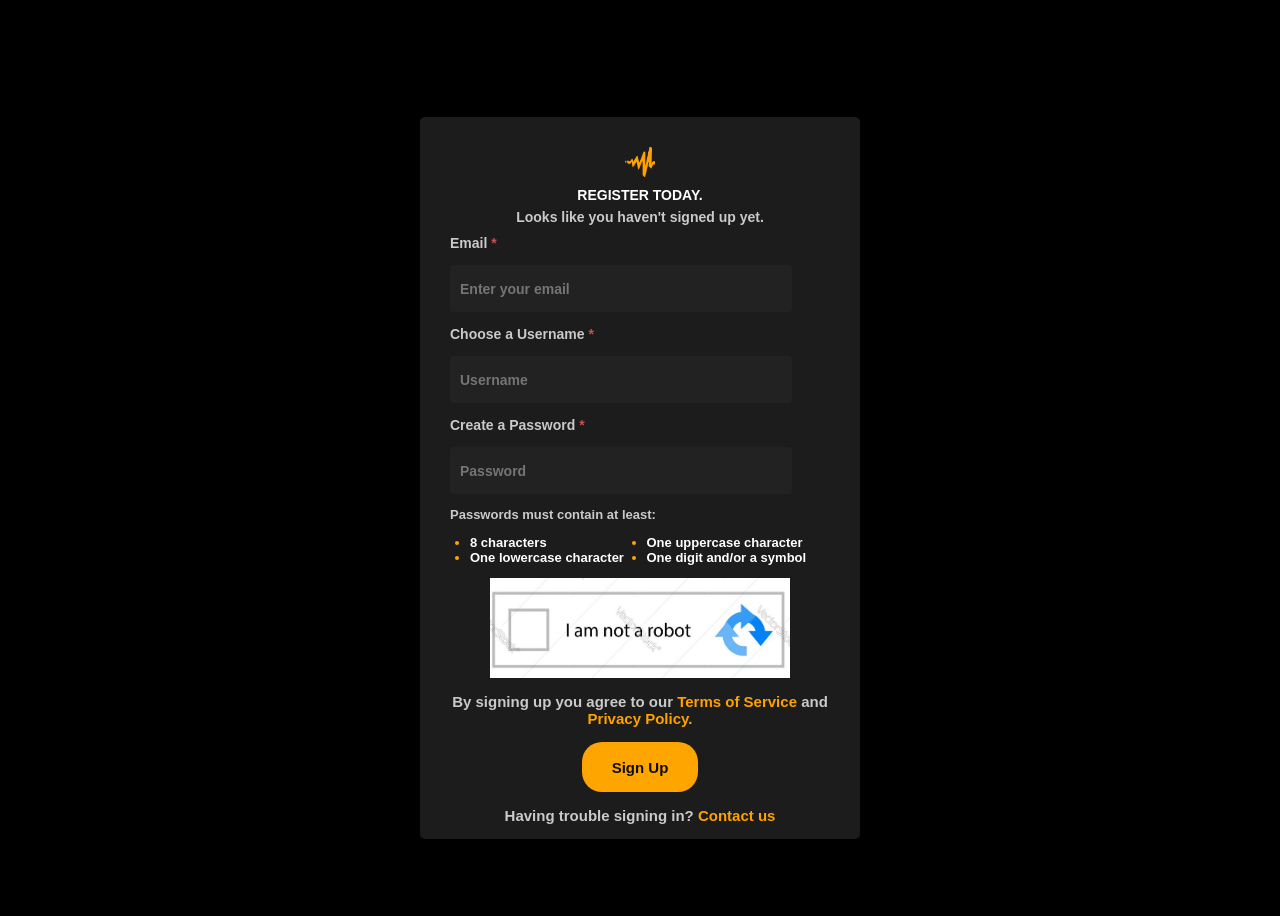
<file: Createanaccount.html>
<!DOCTYPE html>
<html lang="en">
<head>
    <meta charset="UTF-8">
    <meta name="viewport" content="width=device-width, initial-scale=1.0">
    <title>Create Account</title>
    <link rel="stylesheet" href="./Createanaccount.css">
</head>
<body>
    
    <div class="Scontainer"> 
            <div class="Sheading">
                <img src="./Images/Create an account/mark.png" alt="" width="30px" height="30px">
                <p style="color: white;">REGISTER TODAY.</p>
                <P> Looks like you haven't signed up yet.</P>
            </div>
        <div class="Scontent">
        <form action="">
            <div class="Screate">
            <p>
            <span>Email <span class="red">*</span></span></p>
            <input class="required" type="email" name="Email" id="" placeholder="Enter your email">
            <p>
                <span>Choose a Username <span class="red">*</span></span>
            </p>
            <input class="required" name="" id="" placeholder="Username">
            <p>
                <span>Create a Password <span class="red">*</span></span>
            </p>
            <input class="required" type="password" name="" id="" placeholder="Password">
            <label for="passwordCheckbox" class="toggle-password">
                <span class="eye-icon"></span>
            </label>
            </div>
        
        <div class="Spass">
            <p>Passwords must contain at least:</p>
        </div>
        <div class="Slist">
            <ul>
                <li><a>8 characters</a></li>
                <li><a>One lowercase character</a></li>
                <li><a>One uppercase character</a></li>
                <li><a>One digit and/or a symbol</a></li>
            </ul>
        </div>
        <div class="Srobot">
        <img src="./Images/Create an account/robot2.jpeg" alt="" width="300px" height="100px">
        </div>
        <div class="Send">
            <p>By signing up you agree to our <span class="TT">Terms of Service</span> and <span class="TT">Privacy Policy.</span></span></p>
            <button type="submit">Sign Up</button>
            <p>Having trouble signing in? <span class="TT">Contact us</span></p>
        </div>
    </form>
        </div>
     </div> 


    
</body>

</html>
</file>
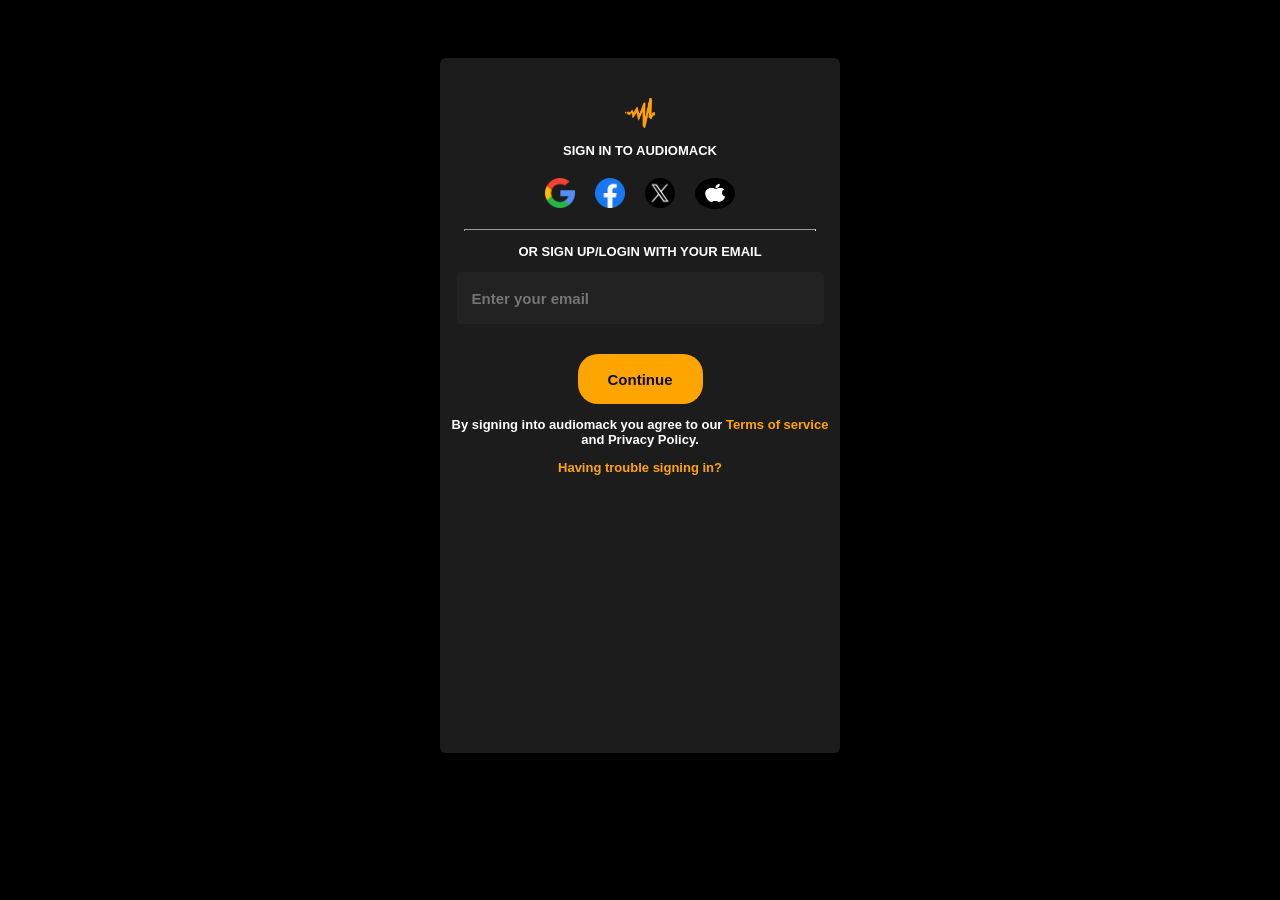
<file: Signin.html>
<!DOCTYPE html>
<html lang="en">
<head>
    <meta charset="UTF-8">
    <meta name="viewport" content="width=device-width, initial-scale=1.0">
    <title>Sign In</title>
    <link rel="stylesheet" href="https://cdnjs.cloudflare.com/ajax/libs/font-awesome/6.5.1/css/all.min.css" integrity="sha512-DTOQO9RWCH3ppGqcWaEA1BIZOC6xxalwEsw9c2QQeAIftl+Vegovlnee1c9QX4TctnWMn13TZye+giMm8e2LwA==" crossorigin="anonymous" referrerpolicy="no-referrer" />
    <link rel="stylesheet" href="./Signin.css">
</head>
<body>
    <div>
        <div class="Swrapper">
            <div class="Sheader">
            <img src="./Images/Create an account/mark.png" alt="" width="30px" height="30px">
            <p>SIGN IN TO AUDIOMACK</p>
            <div class="Simg">
            <img src="./Images/Create an account/search.png" alt="Google logo" width="30px" height="30px">
            <img src="./Images/Create an account/facebook.png" alt="facebook logo" width="30px" height="30px">
            <img src="./Images/Create an account/twitter.png" alt="twitter logo" width="30px" height="30px">
            <img src="./Images/Create an account/social.png" alt="apple logo" width="40px" height="31px">
            </div>
            </div>
            <hr size="1">
            <p>OR SIGN UP/LOGIN WITH YOUR EMAIL</p>
            <div class="Ssign">
            <form action="">
            <input type="email" name="Email" id="" placeholder="Enter your email">
            <div class="Sbutton">
            <button>Continue</button>
            </form>
            </div>
            <p> By signing into audiomack you agree to our <span>Terms of service</span> and Privacy Policy.</p>
            <span>Having trouble signing in?</span>
            </div>

        </div>
    </div>


</body>
</file>
<file: Createanaccount.css>
body{
    background-color: black;
    color: #cacaca;
    display: flex;
    justify-content: center;
    align-items: center;
    min-height: 100vh;
    box-sizing: border-box;
    font-family: "Open Sans",sans-serif;
    padding-top: 40px; 

}
 .Scontainer{ 
    position: relative;
    width: 440px;
    height: 100%;
    background: transparent;
    border: 0 solid black;
    background-color: #1c1c1c;
    border-radius: 5px;
    padding-top: 30px;

} 
.Sheading{
    text-align: center;
    font-size: 14px;
    line-height: 0.6;
    font-weight: 700;
    
}
.Scontent{
    padding: 0 30px;
}
.red{
    color: #c25351;
}
ul{
    column-count: 2;
    color: orange;
    padding: 0 20px;
    font-size: 13px;
    font-weight: 600;
}
li a{
    color: white;
}
.Srobot{
    display: grid;
    place-items: center;
}
.Send{
    text-align: center;
    font-size: 15px;
    font-weight: 700;
}
.end span{
    color: orange;
    cursor: pointer;
}
button{
    width: fit-content;
    height: 50px;
    border-radius: 20px;
    background-color: orange;
    font-weight: 700;
    cursor: pointer;
    border: 2px;
    color: #0d0d0d;
    padding: 16px 30px;
    font-size: 15px;
}
input{
    width: 330px;
    height: 45px;
    background-color: #222;
    border: 2px ;
    border-radius: 4px;
    font-size: 14px;
    caret-color: white;
    font-weight: 700;
    padding-left: 10px; 
    color: white;
}
.Screate{
    font-size: 14px;
    font-weight: 700;
}
.Spass{
    font-size: 13px;
    font-weight: 700;
}

/* password eye icon */
.password-input {
    width: 80%;
    padding: 10px;
    margin-bottom: 10px;
}
.toggle-password {
    position: absolute;
    right: 10px;
    top: 50%;
    transform: translateY(-50%);
    cursor: pointer;
}

 .eye-icon { 
    width: 20px;
    height: 20px;
} 
.TT {
    color:#ffa200 ;
    cursor: pointer;
}

#passwordCheckbox {
    display: none;
}

#passwordCheckbox:checked + .password-input {
    padding-right: 30px;
    background-image: url('hide.png');
}

#passwordCheckbox:checked + .password-input + .toggle-password .eye-icon {
    background-image: url('show.png'); 
}

.eye-icon {
    display: inline-block;
    background-size: cover;
    width: 20px;
    height: 20px;
}
</file>
<file: Signin.css>
body {
  background-color: black;
  color: white;
  display: flex;
  justify-content: center;
  align-items: center;
  max-height: 80vh;
  padding-top: 50px;
  font-family: "Open Sans", sans-serif;
}
.Swrapper {
  width: 400px;
  height: 75vh;
  background-color: #1c1c1c;
  padding-bottom: 20px;
  border-radius: 6px;
}
.Sheader {
  text-align: center;
  font-weight: 700;
  padding-top: 40px;
  font-size: 10px;
}
.Simg {
  display: flex;
  gap: 20px;
  justify-content: center;
  margin: 20px;
}
.Ssign {
  text-align: center;
  font-weight: 700;
  font-size: 13px;
}
button {
  padding: 16px 30px;
  margin-top: 30px;
  border-radius: 20px;
  border: 2px;
  background-color: orange;
  width: fit-content;
  height: 50px;
  cursor: pointer;
  color: #0d0d0d;
  font-size: 15px;
  font-weight: 700;
}
span {
  color: orange;
  cursor: pointer;
}
input {
  width: 350px;
  height: 50px;
  background-color: #222;
  border: 2px;
  border-radius: 4px;
  font-size: 15px;
  caret-color: white;
  font-weight: 600;
  color: white;
  writing-mode: horizontal-tb;
  cursor: text;
  padding-left: 15px;
}
hr {
  width: 350px;
  overflow: visible;
  height: 1px;
}

p {
  font-size: 13px;
  font-weight: 700;
  display: block;
  text-align: center;
}
</file>
